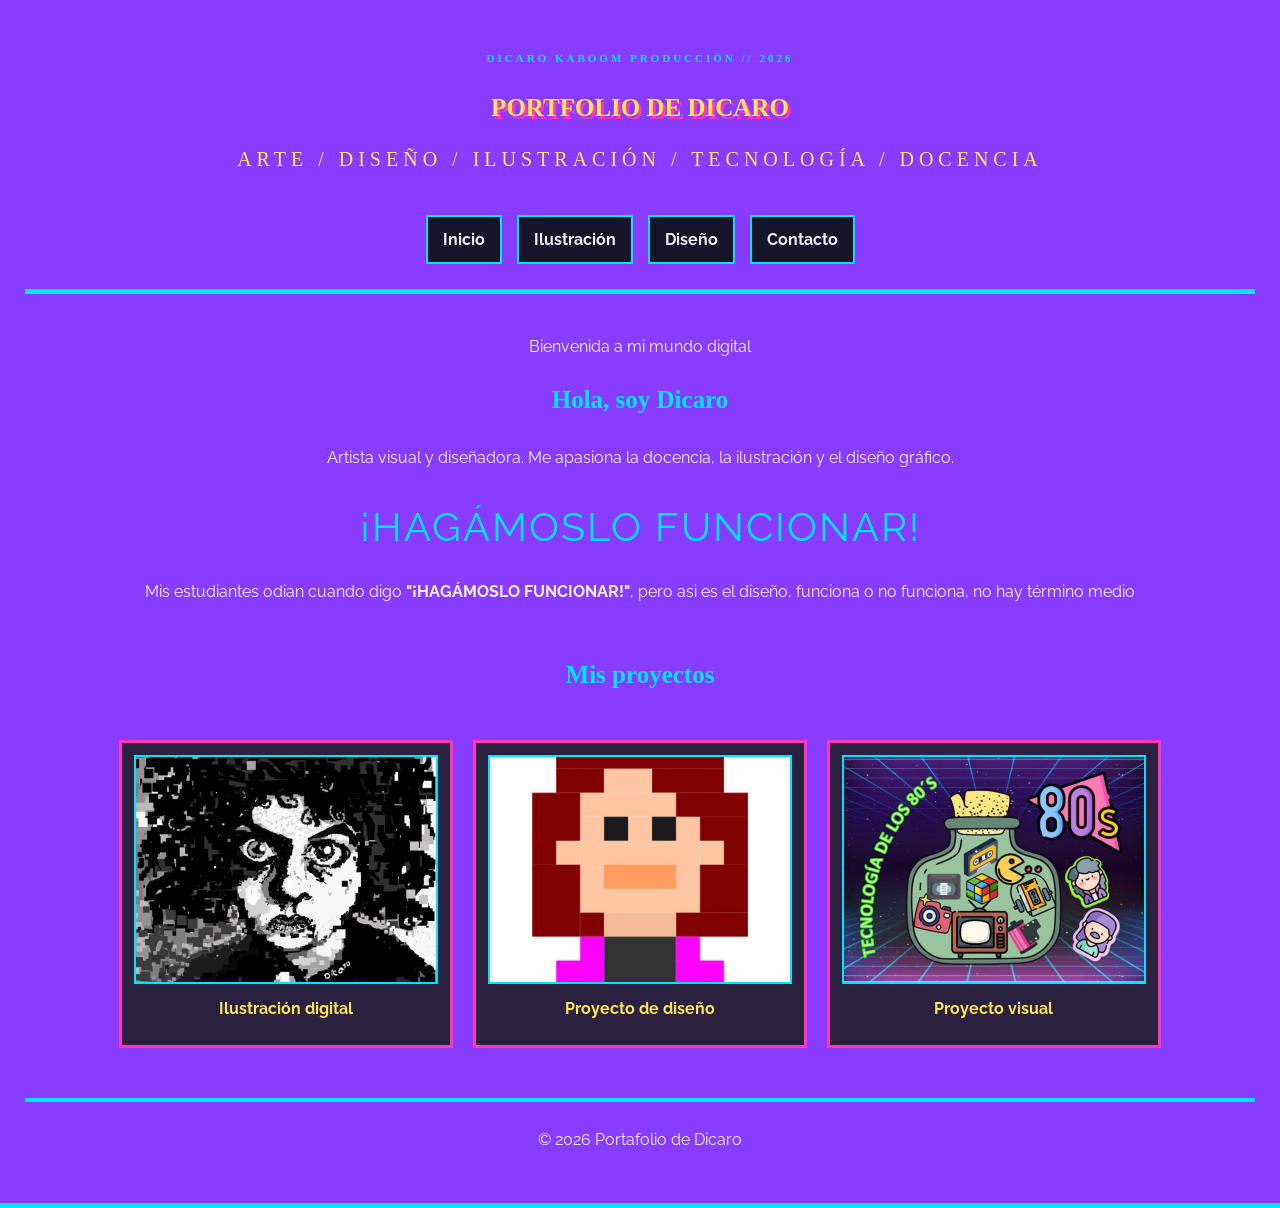
<file: index.html>
<!DOCTYPE html>
<html lang="es">
  <head>
    <meta charset="UTF-8" />
    <meta name="viewport" content="width=device-width, initial-scale=1.0" />

    <meta
      name="description"
      content="Portafolio de proyectos de Dicaro"
    />

    <link
      href="https://fonts.googleapis.com/css2?family=Raleway:wght@400;700&display=swap"
      rel="stylesheet"
      href="https://fonts.googleapis.com/css2?family=Press+Start+2P&display=swap"
      rel="stylesheet"
    />

    <link
    rel="stylesheet"
    href="https://cdnjs.cloudflare.com/ajax/libs/font-awesome/5.15.4/css/all.min.css"
    />

    <link rel="stylesheet" href="css/style.css" />
    <link rel="stylesheet" href="css/style-responsive.css" />

    <title>Portafolio de Dicaro</title>
  </head>

  <body>

    <header>
        <header class="site-header">
            <p class="header-label">DICARO KABOOM PRODUCCIÓN // 2026</p>
      <h1>PORTFOLIO DE DICARO</h1>
      
      <p class="header-subtitle">
            ARTE / DISEÑO / ILUSTRACIÓN / TECNOLOGÍA / DOCENCIA
        </p>

      <nav>
        <ul>
          <li><a href="index.html">Inicio</a></li>
          <li><a href="ilustracion.html">Ilustración</a></li>
          <li><a href="diseno.html">Diseño</a></li>
          <li><a href="contacto.html">Contacto</a></li>
        </ul>
      </nav>
    </header>

    <main>
     <main>

    <!-- SECCIÓN DE BIENVENIDA -->
    <section class="intro-section">

        <p class="intro-label">Bienvenida a mi mundo digital</p>

        <h2>Hola, soy Dicaro</h2>

        <p>
            Artista visual y diseñadora. Me apasiona la docencia, la ilustración y el diseño gráfico.
        </p>

        <p class="project-signature">
            ¡HAGÁMOSLO FUNCIONAR! 
           
        </p>
         <blockquote>Mis estudiantes odian cuando digo <b>"¡HAGÁMOSLO FUNCIONAR!"</b>, pero asi es el diseño, funciona o no funciona, no hay término medio</blockquote>
    </section>


    <!-- SECCIÓN DE PROYECTOS -->
    <section class="projects-section">

        <h2>Mis proyectos</h2>

        <article>
            <figure>
                <img
                    src="img/imagen-1.jpg"
                    alt="Ilustración de Dicaro"
                />
                <figcaption>Ilustración digital</figcaption>
            </figure>
        </article>

        <article>
            <figure>
                <img
                    src="img/imagen-2.jpg"
                    alt="Proyecto de diseño de Dicaro"
                />
                <figcaption>Proyecto de diseño</figcaption>
            </figure>
        </article>

        <article>
            <figure>
                <img
                    src="img/imagen-3.jpg"
                    alt="Proyecto visual de Dicaro"
                />
                <figcaption>Proyecto visual</figcaption>
            </figure>
        </article>

    </section>

</main>

    </main>

    <hr />

    <footer class="main-footer">
      <p>&copy; 2026 Portafolio de Dicaro</p>
    </footer>

  </body>
</html>
</file>
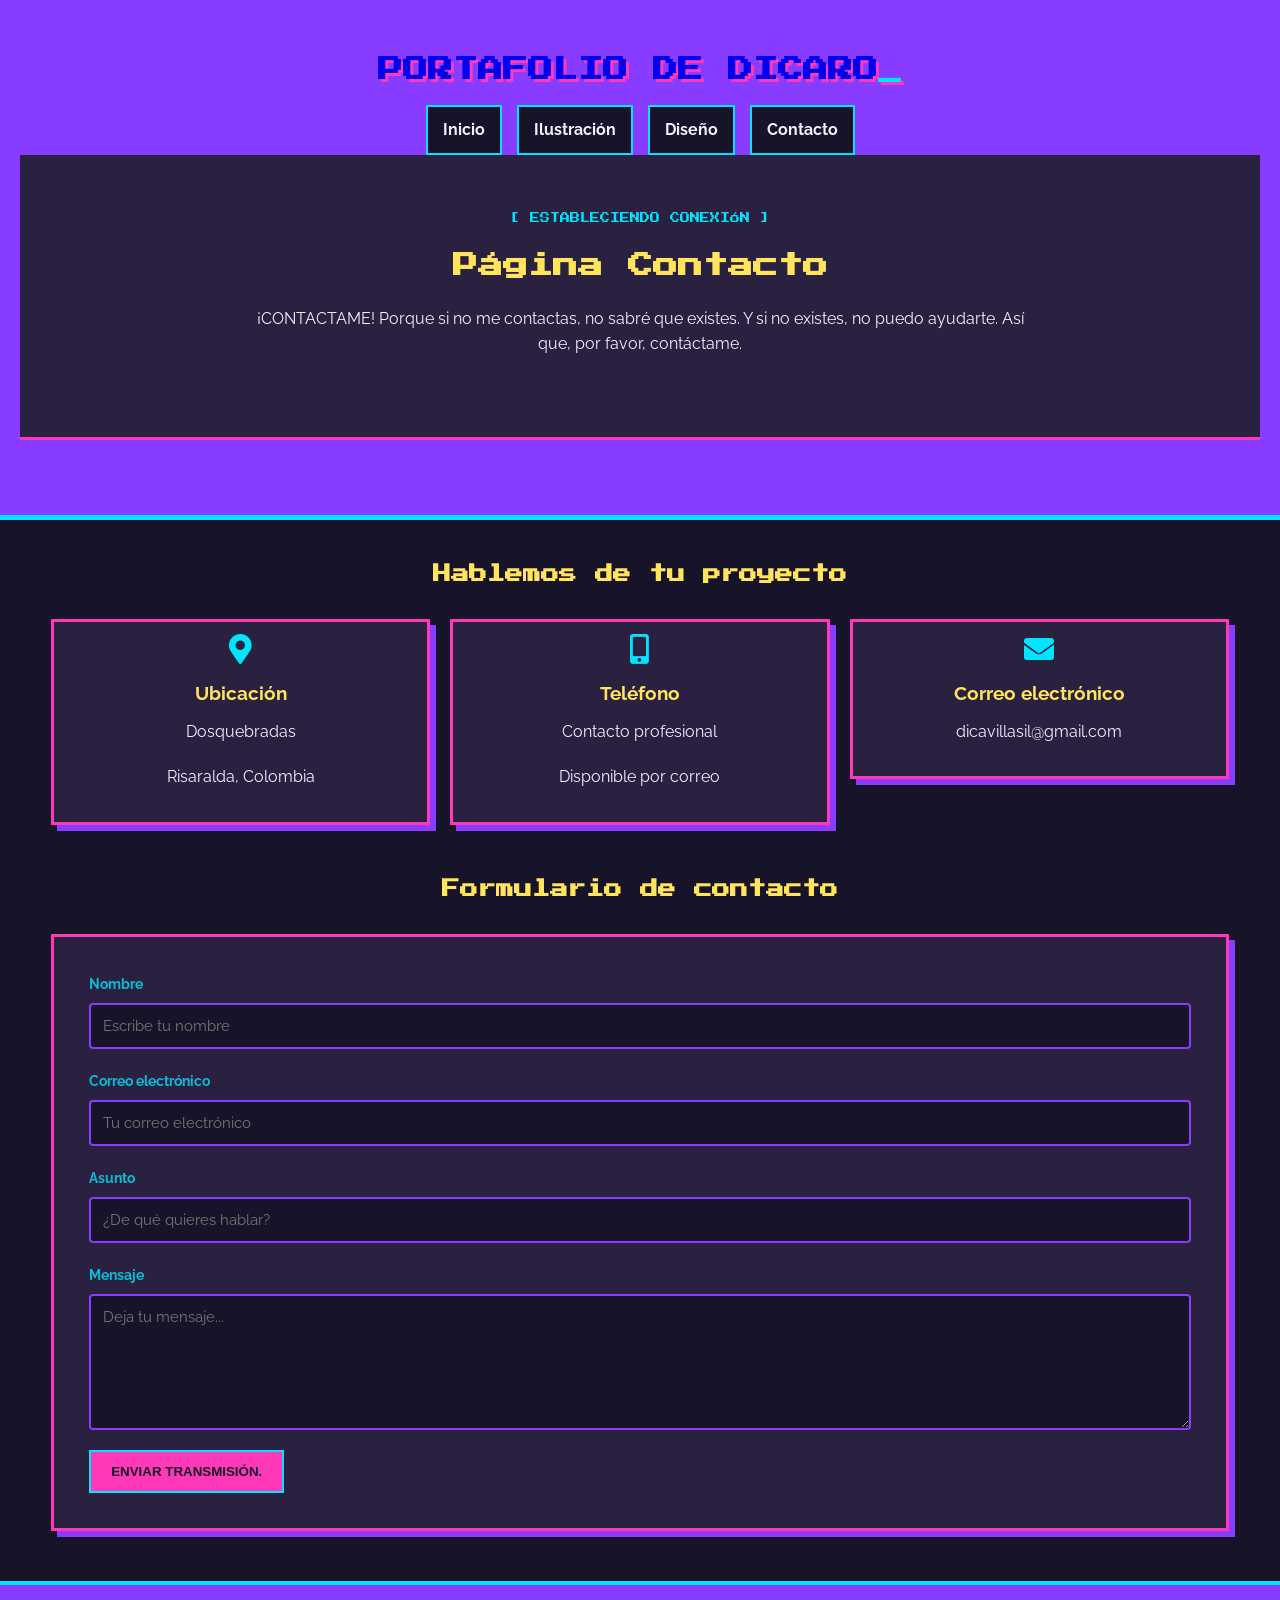
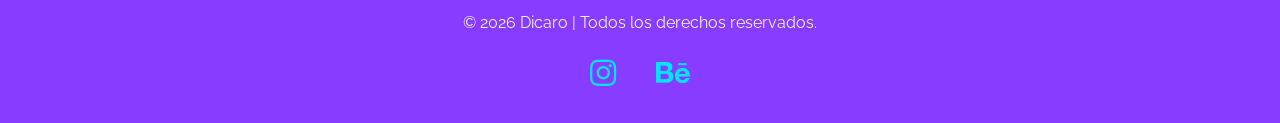
<file: contacto.html>
<!DOCTYPE html>
<html lang="es">
 <head>
    <meta charset="UTF-8">
    <meta name="viewport" content="width=device-width, initial-scale=1.0">

    <meta name="description" content="Contacto de Dicaro, artista visual y diseñadora gráfica.">

<link
    href="https://fonts.googleapis.com/css2?family=Raleway:wght@400;700&display=swap"
    rel="stylesheet"
>

<link
    href="https://fonts.googleapis.com/css2?family=Press+Start+2P&display=swap"
    rel="stylesheet"
>

<link
    rel="stylesheet"
    href="https://cdnjs.cloudflare.com/ajax/libs/font-awesome/5.15.4/css/all.min.css"
>

    <link rel="stylesheet" href="css/style.css">
    <link rel="stylesheet" href="css/style-responsive.css">

    <title>Dicaro | Contacto</title>
</head>

<body>


    <header class="site-header">

        <nav class="navbar">
            <div class="nav-container">

                <h1 class="logo">
                    <a href="index.html">PORTAFOLIO DE DICARO<span>_</span></a>
                </h1>

                <ul id="main-nav">
                    <li><a href="index.html">Inicio</a></li>
                    <li><a href="ilustracion.html">Ilustración</a></li>
                    <li><a href="diseno.html">Diseño</a></li>
                    <li><a class="current" href="contacto.html">Contacto</a></li>
                </ul>

            </div>
        </nav>

   
        <section class="banner-header">

            <div class="banner-header-text">

                <p class="intro-label">[ ESTABLECIENDO CONEXIÓN ]</p>

                <h2 class="banner-title">
                    Página <span>Contacto</span>
                </h2>

                <p>
                    ¡CONTACTAME! Porque si no me contactas, no sabré que existes. Y si no existes, no puedo ayudarte. Así que, por favor, contáctame.
                </p>

               

            </div>

        </section>

    </header>


   
    <main>

   
        <section class="section contact-info">

            <div class="section-header">

                <h2 class="title" data-title="Conectemos">
                    Hablemos de tu proyecto
                </h2>

            </div>

            <div class="card-info">

                <article>
                    <i class="fas fa-map-marker-alt fa-2x"></i>
                    <h3>Ubicación</h3>
                    <p>Dosquebradas</p>
                    <p>Risaralda, Colombia</p>
                </article>

                <article>
                    <i class="fas fa-mobile-alt fa-2x"></i>
                    <h3>Teléfono</h3>
                    <p>Contacto profesional</p>
                    <p>Disponible por correo</p>
                </article>

                <article>
                    <i class="fas fa-envelope fa-2x"></i>
                    <h3>Correo electrónico</h3>
                    <p>dicavillasil@gmail.com</p>
                </article>

            </div>

        </section>



        <section class="section">

            <div class="section-header">

                <h2 class="title" data-title="Envíame una señal">
                    Formulario de contacto
                </h2>

            </div>

			<div class="contact-form-container">
                <form class="box-form">

                    <div class="form-group">
                        <label for="nombre">Nombre</label>
                        <input
                            type="text"
                            id="nombre"
                            name="nombre"
                            placeholder="Escribe tu nombre"
                            class="input-form"
                            required
                        >
                    </div>

                    <div class="form-group">
                        <label for="correo">Correo electrónico</label>
                        <input
                            type="email"
                            id="correo"
                            name="correo"
                            placeholder="Tu correo electrónico"
                            class="input-form"
                            required
                        >
                    </div>

                    <div class="form-group">
                        <label for="asunto">Asunto</label>
                        <input
                            type="text"
                            id="asunto"
                            name="asunto"
                            placeholder="¿De qué quieres hablar?"
                            class="input-form"
                        >
                    </div>

                    <div class="form-group">
                        <label for="mensaje">Mensaje</label>
                        <textarea
                            id="mensaje"
                            name="mensaje"
                            cols="30"
                            rows="6"
                            placeholder="Deja tu mensaje..."
                            class="input-form"
                            required
                        ></textarea>
                    </div>

                    <button type="submit" class="btn">
                        ENVIAR TRANSMISIÓN.
                    </button>

                </form>

            </div>
 

        </section>

    </main>


    <!-- PIE DE PÁGINA -->
    <hr>

    <footer class="main-footer">

        <div class="container">

            <p>
                © 2026 Dicaro | Todos los derechos reservados.
            </p>


			<div class="social-icons">
                    <a href="https://www.instagram.com/dicavisi/" target="_blank" rel="noopener noreferrer" aria-label="Instagram">
                        <i class="fab fa-instagram"></i>
                    </a>
                    <a href="https://www.behance.net/dicavisi" target="_blank" rel="noopener noreferrer" aria-label="Behance">
                        <i class="fab fa-behance"></i>
                    </a>
			</div>
         


        </div>
        

    </footer>

</body>
</html>
</file>
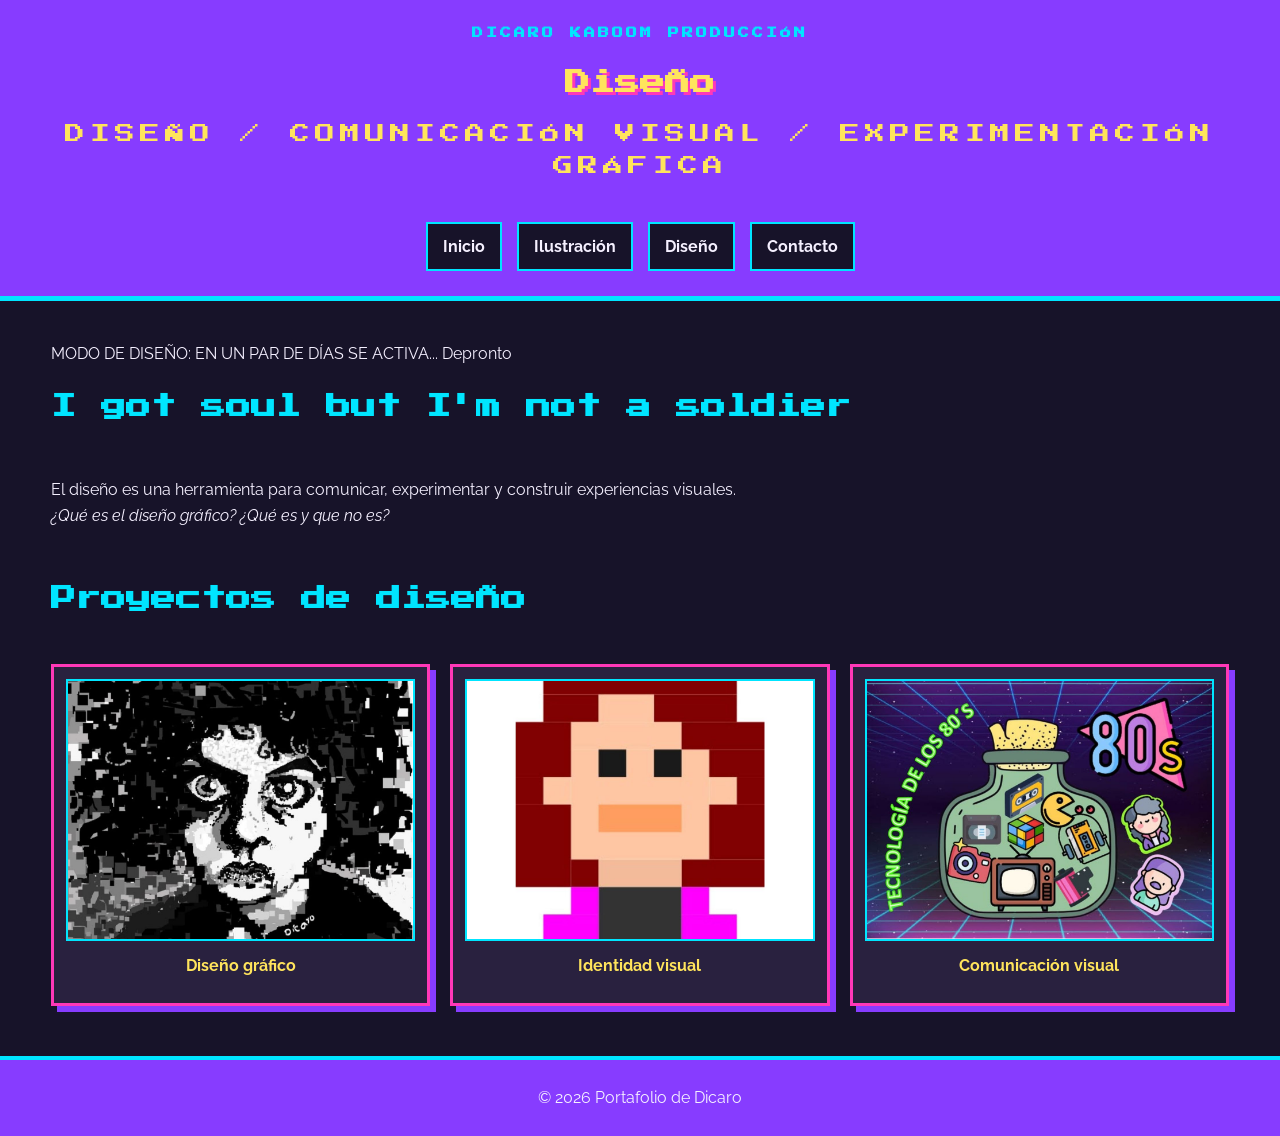
<file: diseno.html>
<!DOCTYPE html>
<html lang="es">

<head>
    <meta charset="UTF-8" />
    <meta name="viewport" content="width=device-width, initial-scale=1.0" />

    <meta name="description" content="Proyectos de diseño de Dicaro" />

    <link
        href="https://fonts.googleapis.com/css2?family=Raleway:wght@400;700&family=Press+Start+2P&display=swap"
        rel="stylesheet"
    />

    <link rel="stylesheet" href="css/style.css" />
    <link rel="stylesheet" href="css/style-responsive.css" />

    <title>Diseño | Portafolio de Dicaro</title>
</head>

<body>

    <header class="site-header">

        <p class="header-label">DICARO KABOOM PRODUCCIÓN</p>

        <h1>Diseño</h1>

        <p class="header-subtitle">
           DISEÑO / COMUNICACIÓN VISUAL / EXPERIMENTACIÓN GRÁFICA
        </p>

        <nav>
            <ul>
                <li><a href="index.html">Inicio</a></li>
                <li><a href="ilustracion.html">Ilustración</a></li>
                <li><a href="diseno.html">Diseño</a></li>
                <li><a href="contacto.html">Contacto</a></li>
            </ul>
        </nav>

    </header>

    <main>

        <section class="intro-section">

            <p class="intro-label">MODO DE DISEÑO: EN UN PAR DE DÍAS SE ACTIVA... Depronto</p>

            <h2>I got soul but I'm not a soldier</h2>

            <br>
                El diseño es una herramienta para comunicar,
                experimentar y construir experiencias visuales.<br>
               <bold><i>¿Qué es el diseño gráfico? ¿Qué es y que no es?</i></bold>

            </p>

        </section>


        <section class="projects-section">

            <h2>Proyectos de diseño</h2>

            <article>
                <figure>
                    <img src="img/imagen-1.jpg" alt="Proyecto de diseño gráfico 1" />
                    <figcaption>Diseño gráfico</figcaption>
                </figure>
            </article>

            <article>
                <figure>
                    <img src="img/imagen-2.jpg" alt="Proyecto de identidad visual" />
                    <figcaption>Identidad visual</figcaption>
                </figure>
            </article>

            <article>
                <figure>
                    <img src="img/imagen-3.jpg" alt="Proyecto de comunicación visual" />
                    <figcaption>Comunicación visual</figcaption>
                </figure>
            </article>

        </section>

    </main>


    <hr />

    <footer class="main-footer">
        <p>&copy; 2026 Portafolio de Dicaro</p>
    </footer>

</body>
</html>
</file>
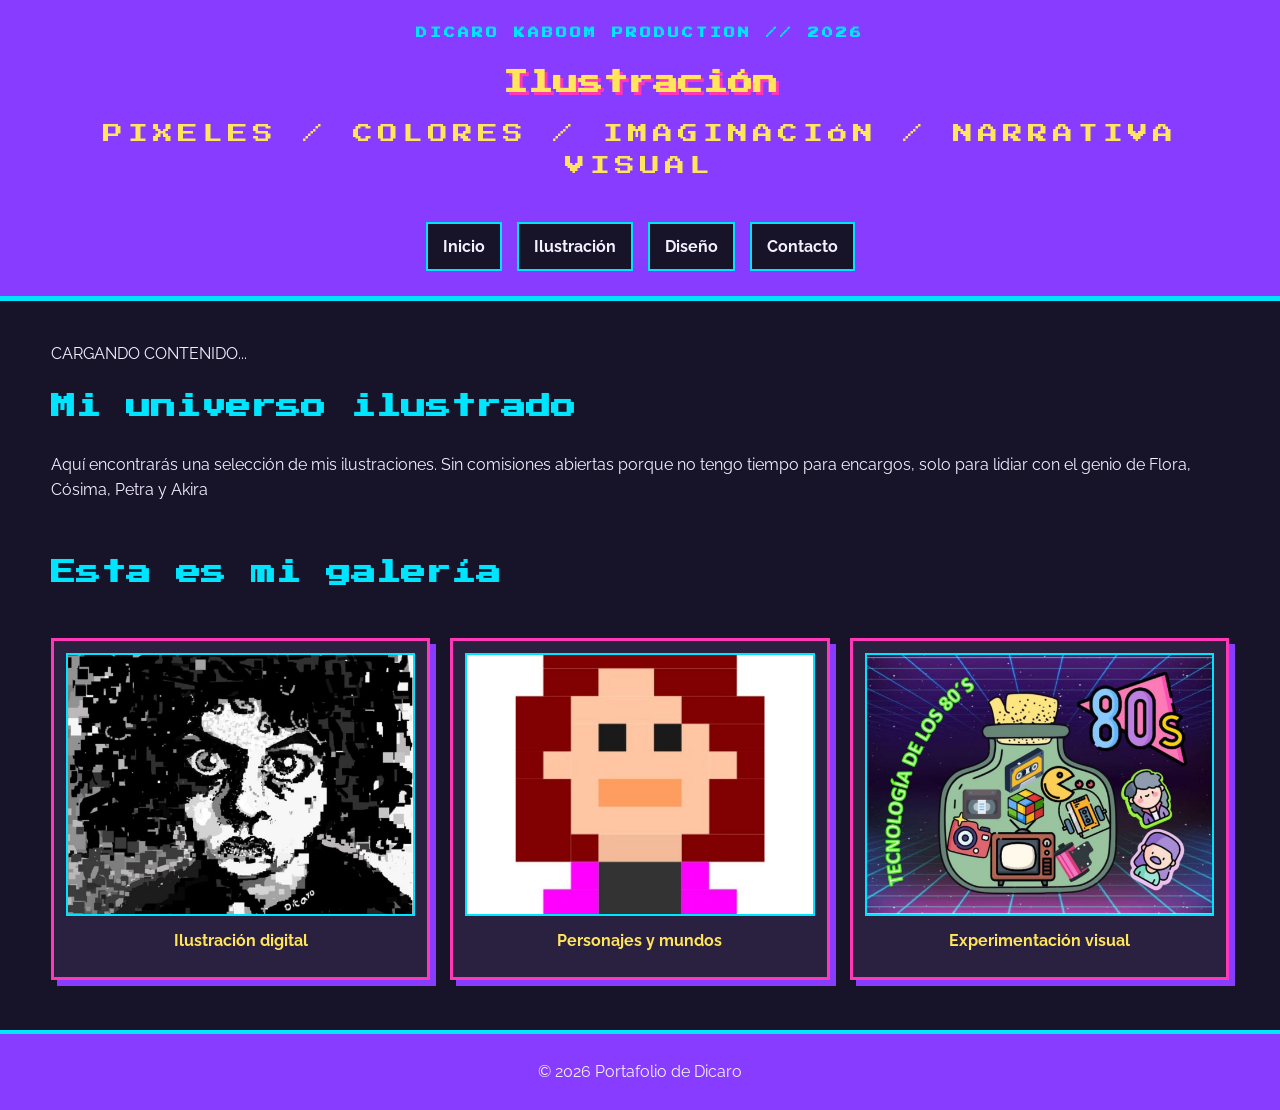
<file: ilustracion.html>
<!DOCTYPE html>
<html lang="es">

<head>
    <meta charset="UTF-8" />
    <meta name="viewport" content="width=device-width, initial-scale=1.0" />

    <meta name="description" content="Galería de ilustraciones" />

    <link
        href="https://fonts.googleapis.com/css2?family=Raleway:wght@400;700&family=Press+Start+2P&display=swap"
        rel="stylesheet"
    />

    <link rel="stylesheet" href="css/style.css" />
    <link rel="stylesheet" href="css/style-responsive.css" />

    <title>Ilustración | Portfolio de Dicaro</title>
</head>

<body>

    <header class="site-header">

        <p class="header-label">DICARO KABOOM PRODUCTION // 2026</p>

        <h1>Ilustración</h1>

        <p class="header-subtitle">
            PIXELES / COLORES / IMAGINACIÓN / NARRATIVA VISUAL
        </p>

        <nav>
            <ul>
                <li><a href="index.html">Inicio</a></li>
                <li><a href="ilustracion.html">Ilustración</a></li>
                <li><a href="diseno.html">Diseño</a></li>
                <li><a href="contacto.html">Contacto</a></li>
            </ul>
        </nav>

    </header>



    <main>

        <section class="intro-section">

            <p class="intro-label">CARGANDO CONTENIDO...</p>

            <h2>Mi universo ilustrado</h2>

            <p>
                Aquí encontrarás una selección de mis ilustraciones.
                Sin comisiones abiertas porque no tengo tiempo para encargos, solo para lidiar con el genio de Flora, Cósima, Petra y Akira
            </p>

        </section>


   
        <section class="projects-section">

            <h2>Esta es mi galería</h2>

            <article>
                <figure>
                    <img src="img/imagen-1.jpg" alt="Ilustración digital 1" />
                    <figcaption>Ilustración digital</figcaption>
                </figure>
            </article>

            <article>
                <figure>
                    <img src="img/imagen-2.jpg" alt="Ilustración digital 2" />
                    <figcaption>Personajes y mundos</figcaption>
                </figure>
            </article>

            <article>
                <figure>
                    <img src="img/imagen-3.jpg" alt="Ilustración digital 3" />
                    <figcaption>Experimentación visual</figcaption>
                </figure>
            </article>

        </section>

    </main>


    <hr />

    <footer class="main-footer">
        <p>&copy; 2026 Portafolio de Dicaro</p>
    </footer>

</body>
</html>
</file>
<file: css/style.css>
/* VARIABLES DE COLOR */

:root {
    --background-color: #171329;
    --primary-color: #FF38B8;
    --secondary-color: #00E5FF;
    --tertiary-color: #873CFF;
    --accent-color: #FFE45C;
    --text-color: #F5F0FF;

    --font-main: 'Raleway', sans-serif;
    --font-pixel: 'Press Start 2P', cursive;
}


/* CONFIGURACIÓN GENERAL */

* {
    margin: 0;
    padding: 0;
    box-sizing: border-box;
}

body {
    background-color: var(--background-color);
    color: var(--text-color);
    font-family: var(--font-main);
    font-size: 16px;
    line-height: 1.6;
}


/* ENCABEZADO */

header {
    background-color: var(--tertiary-color);
    padding: 25px;
    text-align: center;
    border-bottom: 5px solid var(--secondary-color);
}

header h1 {
    font-family: var(--font-pixel);
    font-size: 20px;
    color: var(--accent-color);
    margin-bottom: 25px;
    text-shadow: 3px 3px var(--primary-color);
}


/* MENÚ DE NAVEGACIÓN */

nav ul {
    list-style: none;
    display: flex;
    justify-content: center;
    gap: 15px;
}

nav ul li a {
    display: block;
    text-decoration: none;
    color: var(--text-color);
    font-weight: bold;
    padding: 10px 15px;
    border: 2px solid var(--secondary-color);
    background-color: var(--background-color);
    transition: 0.3s;
}

nav ul li a:hover {
    background-color: var(--primary-color);
    color: var(--background-color);
    box-shadow: 4px 4px var(--accent-color);
}
/* ENCABEZADO RETRO */
.site-header {
    background-color: var(--tertiary-color);
    padding: 35px 20px;
    text-align: center;
    border-bottom: 5px solid var(--secondary-color);
}

.header-label {
    color: var(--secondary-color);
    font-family: var(--font-pixel);
    font-size: 11px;
    font-weight: bold;
    letter-spacing: 3px;
    margin-bottom: 20px;
}

.site-header h1 {
    font-family: var(--font-pixel);
    font-size: 25px;
    margin-bottom: 15px;
}

.header-subtitle {
    font-family: var(--font-pixel);
    font-size: 20px;
    font-style: bold;
    color: var(--accent-color);
    letter-spacing: 5px;
    margin-bottom: 40px;
    

}

/* BIENVENIDA */

.project-section {
    background-color: #29213F;
    border: 3px solid var(--secondary-color);
    padding: 30px;
    margin-bottom: 50px;
    box-shadow: 8px 8px var(--tertiary-color);
}

.project-label {
    color: var(--primary-color);
    font-family: var(--font-pixel);
    font-size: 15px;
    margin-bottom: 20px;
}

.project-section h2 {
    color: var(--accent-color);
    font-size: 25px;
    margin-bottom: 20px;
}

.project-section p {
    max-width: 750px;
}

.project-signature {
    color: var(--secondary-color);
    font-weight: bold italic;
    font-size: 40px;
    margin-top: 25px;
    letter-spacing: 2px;
}

/* CONTENIDO PRINCIPAL */

main {
    width: 92%;
    max-width: 1400px;
    margin: 40px auto;
}

section {
    margin-bottom: 50px;
}

section h2 {
    font-family: var(--font-pixel);
    font-size: 25px;
    color: var(--secondary-color);
    margin-bottom: 25px;
}

section p {
    margin-bottom: 20px;
}


/* PROYECTOS */
/* esta sección me ha dado dolor de cabeaza, pero al final lo logré. */
.projects-section {
    display: grid;
    grid-template-columns: repeat(3, 1fr);
    gap: 20px;
}

.projects-section h2 {
    grid-column: 1 / -1;
}

section:nth-of-type(2) h2 {
    grid-column: 1 / -1;
}

article {
    background-color: #29213F;
    border: 3px solid var(--primary-color);
    padding: 12px;
    box-shadow: 6px 6px var(--tertiary-color);
    transition: 0.3s;
    align-self: start;
}


article:hover {
    transform: translateY(-6px);
    box-shadow: 8px 8px var(--secondary-color);
}

figure img {
    width: 100%;
    display: block;
    border: 2px solid var(--secondary-color);
}

figcaption {
    text-align: center;
    padding: 12px 5px;
    color: var(--accent-color);
    font-weight: bold;
}

/* PÁGINA DE CONTACTO */
/* FORMULARIO DE CONTACTO SE CREA MEJOR CON WYSIWYG PORQUE NO PRODUCE LÁGRMAS */

.contact-form {
  max-width: 500px;
  margin: 40px auto;
  padding: 30px;
  

  font-family: inherit; 
  background-color: var(--background-color, #ffffff); 
  

  border: 1px solid rgba(0, 0, 0, 0.1); 
  border-radius: 8px;
  box-shadow: 0 4px 6px rgba(0, 0, 0, 0.05);
}

.contact-form h2 {
  margin-top: 0;
  margin-bottom: 20px;
  color: inherit; 
}

.form-group {
  margin-bottom: 20px;
  display: flex;
  flex-direction: column;
  gap: 8px;
}

.form-group label {
  font-weight: 600;
  font-size: 0.9rem;
  color: inherit;
  opacity: 0.8; 
}

/* CAMPOS DE TEXTO */
.form-group input, 
.form-group textarea {
  width: 100%;
  padding: 12px;
  font-family: inherit; 
  font-size: 1rem;
  border: 1px solid rgba(0, 0, 0, 0.2);
  border-radius: 4px;
  background-color: transparent;
  color: inherit;
  transition: border-color 0.3s ease, box-shadow 0.3s ease;
}


.form-group input:focus, 
.form-group textarea:focus {
  outline: none;
  border-color: var(--primary-color, #007BFF); 
  box-shadow: 0 0 0 3px rgba(0, 123, 255, 0.25);
}


.btn-submit {
  display: inline-block;
  width: 100%;
  padding: 12px;
  font-family: inherit;
  font-size: 1rem;
  font-weight: bold;
  cursor: pointer;
  border: none;
  border-radius: 4px;
  transition: opacity 0.2s ease, background-color 0.2s ease;
  
 
  background-color: var(--primary-color, #007BFF); 
  color: var(--button-text-color, #ffffff);
}

.btn-submit:hover {
  opacity: 0.9; 
}


/* PIE DE PÁGINA */

.main-footer {
    background-color: var(--tertiary-color);
    border-top: 4px solid var(--secondary-color);
    text-align: center;
    padding: 25px;
}

hr {
    border: none;
}

/* =================================
   PÁGINA DE CONTACTO
================================= */

/* ENCABEZADO Y NAVEGACIÓN */

.site-header {
    background-color: var(--tertiary-color);
    padding: 25px 20px;
    text-align: center;
    border-bottom: 5px solid var(--secondary-color);
}

.logo {
    font-family: var(--font-pixel);
    font-size: 20px;
    color: var(--accent-color);
    text-decoration: none;
}

.logo span {
    color: var(--secondary-color);
}

.navbar {
    margin-top: 25px;
}

.nav-container {
    max-width: 1100px;
    margin: auto;
}

.navbar ul {
    list-style: none;
    display: flex;
    justify-content: center;
    flex-wrap: wrap;
    gap: 15px;
}

.navbar a {
    text-decoration: none;
}

/* BANNER DE CONTACTO */

.banner-header {
    background-color: #29213F;
    border-bottom: 3px solid var(--primary-color);
    padding: 55px 20px;
    text-align: center;
}

.banner-header-text {
    max-width: 800px;
    margin: auto;
}

.banner-header .intro-label {
    color: var(--secondary-color);
    font-family: var(--font-pixel);
    font-size: 10px;
    margin-bottom: 20px;
}

.banner-title {
    font-family: var(--font-pixel);
    font-size: 25px;
    color: var(--accent-color);
    margin-bottom: 20px;
}

.banner-header p {
    margin-bottom: 25px;
}

/* BOTONES */

.btn {
    display: inline-block;
    background-color: var(--primary-color);
    color: var(--background-color);
    text-decoration: none;
    font-weight: bold;
    padding: 12px 20px;
    border: 2px solid var(--secondary-color);
    transition: 0.3s;
}

.btn:hover {
    background-color: var(--secondary-color);
    box-shadow: 5px 5px var(--accent-color);
}

/* SECCIONES */

.section {
    margin-bottom: 50px;
}

.section-header {
    text-align: center;
    margin-bottom: 30px;
}

.title {
    color: var(--accent-color);
    font-family: var(--font-pixel);
    font-size: 18px;
    margin-bottom: 15px;
}

/* TARJETAS DE INFORMACIÓN */

.card-info {
    display: grid;
    grid-template-columns: repeat(3, 1fr);
    gap: 20px;
}

.card-info article {
    text-align: center;
    min-width: 0;
}

.card-info i {
    color: var(--secondary-color);
    font-size: 30px;
    margin-bottom: 15px;
}

.card-info h3 {
    color: var(--accent-color);
    margin-bottom: 10px;
}

/* CONTENEDOR FORMULARIO */

.contact-form-container {
    width: 100%;
    max-width: none;
    margin: 0 auto;
}

/* FORMULARIO */

.box-form {
   width: 100%;
   max-width: none;
   background-color: #29213F;
   border: 3px solid var(--primary-color);
   padding: 35px;
    box-shadow: 6px 6px var(--tertiary-color);
}

.form-group {
    margin-bottom: 20px;
    display: flex;
    flex-direction: column;
    gap: 8px;
}

.form-group label {
    color: var(--secondary-color);
    font-weight: bold;
}

.input-form,
.form-group input,
.form-group textarea {
    width: 100%;
    padding: 12px;
    background-color: var(--background-color);
    color: var(--text-color);
    border: 2px solid var(--tertiary-color);
    font-family: var(--font-main);
    font-size: 15px;
}

.input-form:focus,
.form-group input:focus,
.form-group textarea:focus {
    outline: none;
    border-color: var(--secondary-color);
    box-shadow: 0 0 8px var(--secondary-color);
}

.form-group textarea {
    resize: vertical;
}

/* PIE DE PÁGINA */

.main-footer a {
    color: var(--secondary-color);
    text-decoration: none;
    margin: 0 10px;
}

.main-footer a:hover {
    color: var(--accent-color);
}
/*  CORRECCIÓN DE BOTONES DE REDES SOCIALES */
.social-icons {
    display: flex;
    justify-content: center;
    align-items: center;
    gap: 20px;
    margin-top: 15px;
}

.social-icons a {
    color: var(--secondary-color);
    font-size: 30px;
    display: inline-block;
    text-decoration: none;
    transition: 0.3s;
}

.social-icons a:hover {
    color: var(--accent-color);
    transform: scale(1.15);
}
</file>
<file: css/style-responsive.css>
/* TABLETAS: pantallas de hasta 900px*/

@media screen and (max-width: 900px) {

    /* Contenido principal */
    main {
        width: 92%;
    }

    /* Proyectos de la página de inicio */
    .projects-section {
        grid-template-columns: repeat(2, 1fr);
    }

    /* Tarjetas de contacto */
    .card-info {
        grid-template-columns: repeat(2, 1fr);
    }

    /* Encabezado */
    header {
        padding: 20px;
    }

    .banner-header {
        padding: 40px 20px;
    }

}


/* CELULARES: pantallas de hasta 600px */

@media screen and (max-width: 600px) {

    /* Contenido general */
    main {
        width: 92%;
        margin: 25px auto;
    }

    /* Encabezado de la página */
    header {
        padding: 20px 12px;
    }

    header h1 {
        font-size: 15px;
        line-height: 1.8;
    }

    /* Menú de navegación */
    nav ul,
    .navbar ul {
        flex-direction: column;
        align-items: center;
        gap: 10px;
    }

    nav ul li,
    .navbar ul li {
        width: 100%;
        max-width: 280px;
    }

    nav ul li a,
    .navbar a {
        text-align: center;
    }

    /* Logotipo de la página de contacto */
    .logo {
        font-size: 12px;
        line-height: 1.8;
    }

    .logo a {
        color: inherit;
        text-decoration: none;
    }

    /* Banner de contacto */
    .banner-header {
        padding: 30px 15px;
    }

    .banner-title {
        font-size: 18px;
        line-height: 1.7;
    }

    .banner-header .intro-label {
        font-size: 8px;
    }

    .banner-header p {
        font-size: 14px;
    }

    /* Títulos de las secciones */
    section h2,
    .title {
        font-size: 14px;
        line-height: 1.8;
    }

    /* Galería de proyectos */
    .projects-section {
        grid-template-columns: 1fr;
    }

    /* Tarjetas de contacto */
    .card-info {
        grid-template-columns: 1fr;
    }

    .card-info article {
        padding: 20px 15px;
    }

    /* Imágenes */
    figure img {
        max-width: 100%;
        height: auto;
    }

    /* Formulario */
    .box-form {
        width: 100%;
        padding: 20px 15px;
    }

    .input-form,
    .form-group input,
    .form-group textarea {
        width: 100%;
        max-width: 100%;
    }

    .btn {
        width: 100%;
        text-align: center;
    }

    /* Pie de página */
    .main-footer {
        padding: 20px 12px;
        text-align: center;
    }

}


/* CELULARES PEQUEÑOS: hasta 360px */

@media screen and (max-width: 360px) {

    header h1 {
        font-size: 12px;
    }

    .logo {
        font-size: 10px;
    }

    .banner-title {
        font-size: 15px;
    }

    section h2,
    .title {
        font-size: 12px;
    }

    .box-form {
        padding: 15px 10px;
    }

}
</file>
